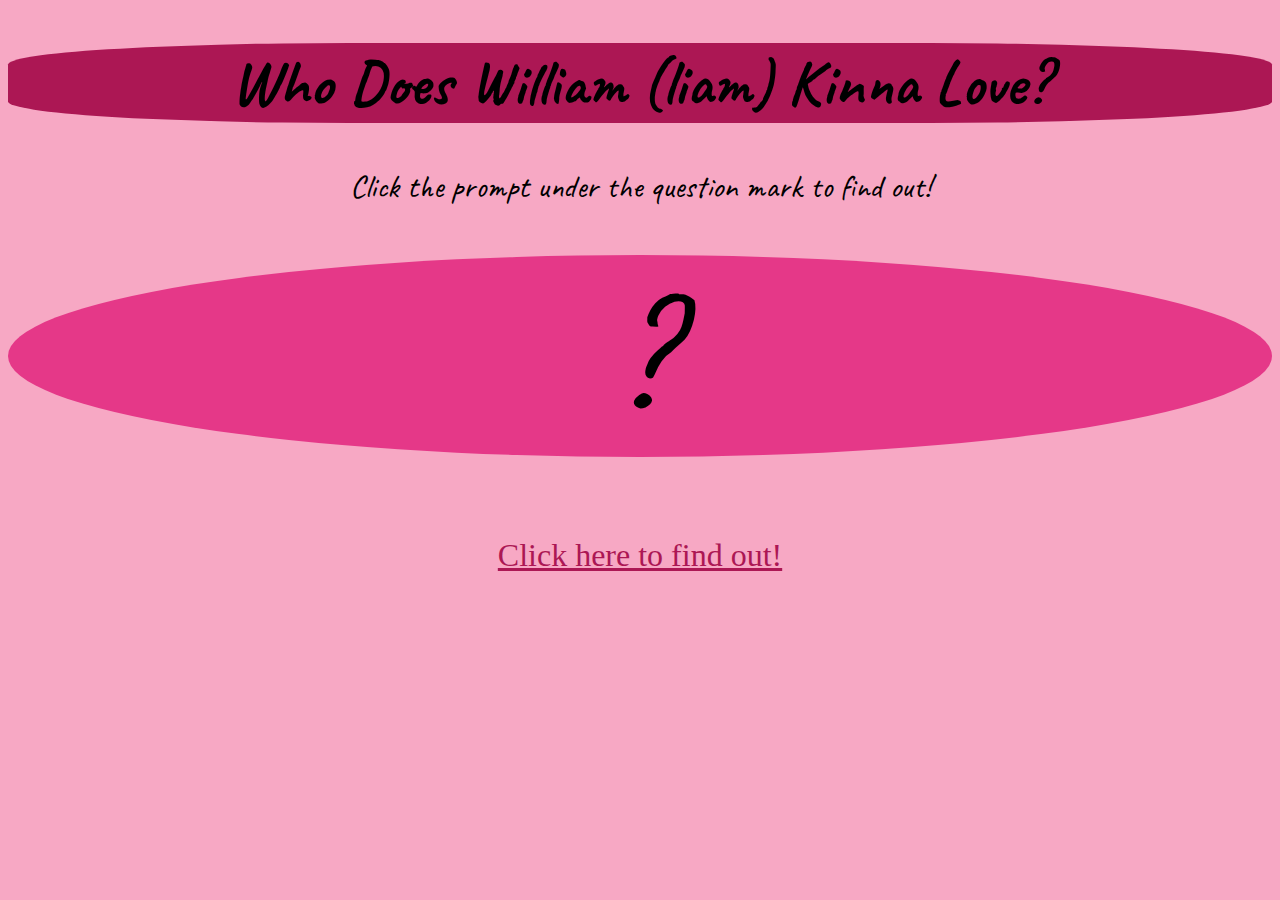
<file: index.html>
<!DOCTYPE html>
    <head>
        <meta charset="UTF-8">
        <title>Who Does Will Love</title>
        <link rel="preconnect" href="https://fonts.googleapis.com">
<link rel="preconnect" href="https://fonts.gstatic.com" crossorigin>
<link href="https://fonts.googleapis.com/css2?family=Caveat:wght@400..700&family=Henny+Penny&display=swap" rel="stylesheet">
<link rel="stylesheet" href="./style.css"/>
    </head>
<body>
    <div class="Title">
        <h1> Who Does William (liam) Kinna Love?</h1>
    </div>
    <div class="prompt">
        <p>Click the prompt under the question mark to find out!</p>
    </div>
    <div class="questionmark">
        <p>?</p>
    </div>
    <div class="answer">
        <a href="./public/answer.html">Click here to find out!</a>
    </div>

</body>
</html>
</file>
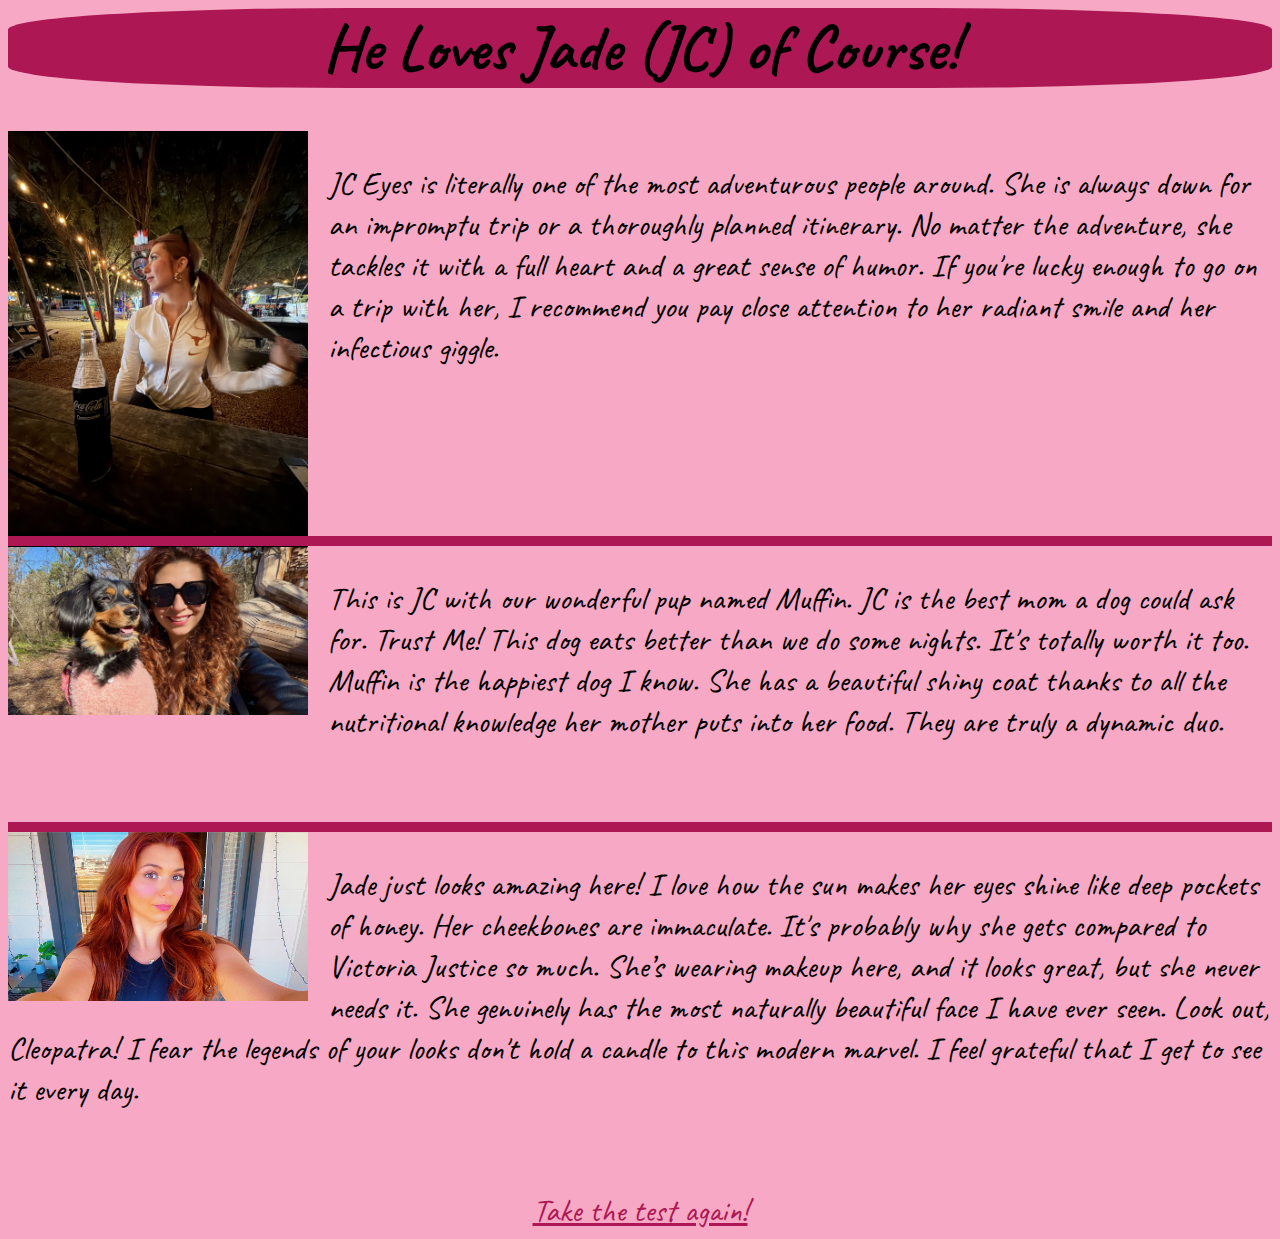
<file: public/answer.html>
<head>
    <link rel="stylesheet" href="../style.css"/>
    <title>Who Does Will Love</title>
        <link rel="preconnect" href="https://fonts.googleapis.com">
<link rel="preconnect" href="https://fonts.gstatic.com" crossorigin>
<link href="https://fonts.googleapis.com/css2?family=Caveat:wght@400..700&family=Henny+Penny&display=swap" rel="stylesheet">
</head>

<body>
<h1> He Loves Jade (JC) of Course!</h1>
<div class="grid-container">
    <div class="container 1">
        <img class="image" src="../assets/jade-so-cute.png" alt="Jade is so cute!">
        <p>JC Eyes is literally one of the most adventurous people around. She is always down for an impromptu trip or a thoroughly planned itinerary. No matter the adventure, she tackles it with a full heart and a great sense of humor. If you're lucky enough to go on a trip with her, I recommend you pay close attention to her radiant smile and her infectious giggle. </p>
    </div>
    <div class="container 2">
        <img class="image" src="../assets/jade-muffin-2.png" alt="Jade and Muffin Dog">
        <p>This is JC with our wonderful pup named Muffin. JC is the best mom a dog could ask for. Trust Me! This dog eats better than we do some nights. It's totally worth it too. Muffin is the happiest dog I know. She has a beautiful shiny coat thanks to all the nutritional knowledge her mother puts into her food. They are truly a dynamic duo.</p>
    </div>
    <div class="container 3">
        <img class="image" src="../assets/jade-hair.jpeg" alt="Jade in the sun">
        <p>Jade just looks amazing here! I love how the sun makes her eyes shine like deep pockets of honey. Her cheekbones are immaculate. It's probably why she gets compared to Victoria Justice so much. She’s wearing makeup here, and it looks great, but she never needs it. She genuinely has the most naturally beautiful face I have ever seen. Look out, Cleopatra! I fear the legends of your looks don't hold a candle to this modern marvel. I feel grateful that I get to see it every day. </p>
    </div>
</div>
<div>
    <div class="take-test-again">
        <a href="../index.html">Take the test again!</a>
    </div>
</div>
</body>
</file>
<file: style.css>
html{
    background-color:rgb(247, 168, 196)
}

h1{
    color: black;
    text-align: center;
    font-size: 4rem;
    background-color: rgb(172, 23, 84);
    font-family:  "Caveat", Serif;
    border-radius: 27%;
    
}

.prompt{
    text-align: center;
    font-family: "Caveat", Serif;
    font-size: 2rem;
    color: black;
    margin-bottom: -7rem;
}

.questionmark{
    background-color: rgb(229, 56, 136);
    text-align: center;
    font-family: "Caveat", Serif;
    font-size: 10rem;
    border-radius: 50%;
}

a{
    color: rgb(172, 23, 84);
    font-size: 2rem;

}.answer{
    text-align: center;
    margin-top: -5rem;
}

.image{
    width: 300px;
    float: left;
    margin-right: 20px;
}

.grid-container {
    display: grid;
    grid-template-columns: 1fr;
    grid-template-rows: auto auto auto;
    grid-gap: 10px;
    background-color: rgb(172, 23, 84)
}

.container{
    background-color:rgb(247, 168, 196)
}

.take-test-again{
    text-align: center;
    font-family: "Caveat", Serif;
    font-size: 2rem;
}

.container p{
    font-size: 2rem;
    font-family: "Caveat", Serif;
    color: black;
    margin-bottom: 5rem;
}
</file>
